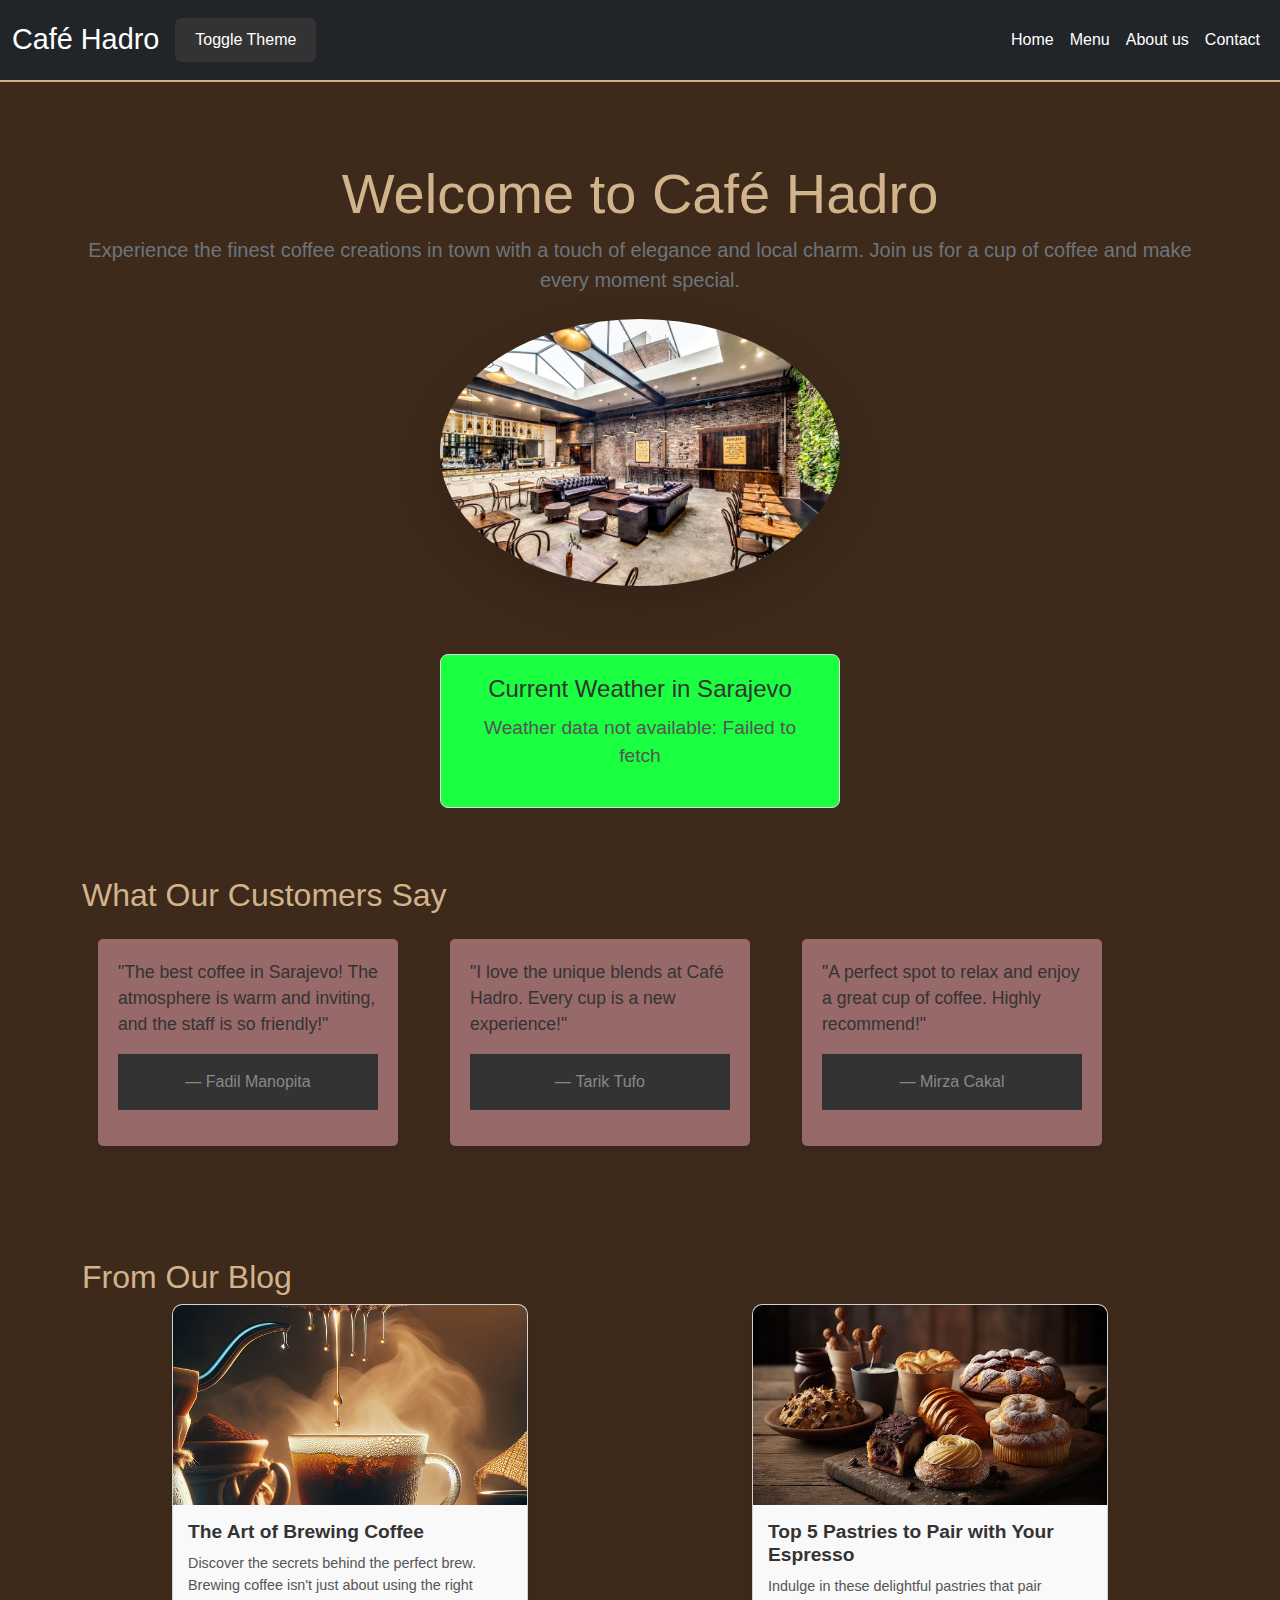
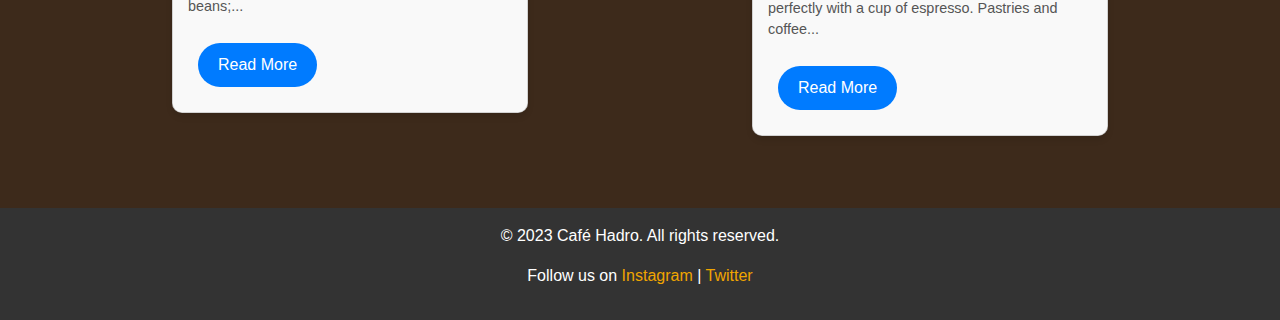
<file: index.html>
<!DOCTYPE html>
<html lang="en">
<head>
    <meta charset="UTF-8">
    <meta name="viewport" content="width=device-width, initial-scale=1.0">
    <meta name="description" content="Café Hadro - Experience the finest coffee creations in a cozy, welcoming atmosphere in Sarajevo. Join us for coffee, pastries, and more!">
    <link rel="icon" href="OIP.jpg" type="image/x-icon">
    <title>Café Hadro</title>

    <link rel="stylesheet" href="https://cdn.jsdelivr.net/npm/bootstrap@5.3.0-alpha1/dist/css/bootstrap.min.css">
    <link rel="stylesheet" href="assets/css/styles.css">
</head>
<body>
    <header>
        <nav class="navbar navbar-expand-lg navbar-dark bg-dark">
            <div class="container-fluid">
                <a class="navbar-brand" href="index.html">Café Hadro</a>
                <button id="theme-toggle" class="btn btn-outline-light">Toggle Theme</button>
                <button class="navbar-toggler" type="button" data-bs-toggle="collapse" data-bs-target="#navbarNav" aria-controls="navbarNav" aria-expanded="false" aria-label="Toggle navigation">
                    <span class="navbar-toggler-icon"></span>
                </button>
                <div class="collapse navbar-collapse" id="navbarNav">
                    <ul class="navbar-nav ms-auto">
                        <li class="nav-item"><a class="nav-link" href="index.html">Home</a></li>
                        <li class="nav-item"><a class="nav-link" href="views/menu.html">Menu</a></li>
                        <li class="nav-item"><a class="nav-link" href="views/about.html">About us</a></li>
                        <li class="nav-item"><a class="nav-link" href="views/contact.html">Contact</a></li>
                    </ul>
                </div>    
            </div>
        </nav>
    </header>

    <section id="welcome" class="text-center py-5">
        <div class="container">
            <h1 class="display-4">Welcome to Café Hadro</h1>
            <p class="lead text-secondary mb-4">Experience the finest coffee creations in town with a touch of elegance and local charm. Join us for a cup of coffee and make every moment special.</p>
            <img src="assets/images/cafe_hadro.jpg" class="img-fluid rounded-circle shadow-lg" alt="Café Hadro" style="max-width: 400px;">
        </div>
    </section>
    
    <div id="weather-widget">
        <h2>Current Weather in Sarajevo</h2>
        <p id="weather"></p>
    </div>
    
    <section id="testimonials" class="py-5">
        <div class="container">
            <h2>What Our Customers Say</h2>
            <div class="testimonial-wrapper d-flex overflow-auto py-3">
                
                <div class="testimonial-card mx-3">
                    <p>"The best coffee in Sarajevo! The atmosphere is warm and inviting, and the staff is so friendly!"</p>
                    <footer class="blockquote-footer">Fadil Manopita</footer>
                </div>
                
                <div class="testimonial-card mx-3">
                    <p>"I love the unique blends at Café Hadro. Every cup is a new experience!"</p>
                    <footer class="blockquote-footer">Tarik Tufo</footer>
                </div>
                
                <div class="testimonial-card mx-3">
                    <p>"A perfect spot to relax and enjoy a great cup of coffee. Highly recommend!"</p>
                    <footer class="blockquote-footer">Mirza Cakal</footer>
                </div>
            </div>
        </div>
    </section>

    <section id="blog-section" class="py-5">
        <div class="container">
            <h2>From Our Blog</h2>
            <div id="blog-posts" class="row">

            </div>
        </div>
    </section>
    
    <div class="modal fade" id="readMoreModal" tabindex="-1" aria-labelledby="readMoreModalLabel" aria-hidden="true">
        <div class="modal-dialog modal-lg">
            <div class="modal-content">
                <div class="modal-header">
                    <h5 class="modal-title" id="modalTitle"></h5>
                    <button type="button" class="btn-close" data-bs-dismiss="modal" aria-label="Close"></button>
                </div>
                <div class="modal-body" id="modalBody">

                </div>
                <div class="modal-footer">
                    <button type="button" class="btn btn-secondary" data-bs-dismiss="modal">Close</button>
                </div>
            </div>
        </div>
    </div>
    
    
    

    <footer>
        <p>&copy; 2023 Café Hadro. All rights reserved.</p>
        <p>Follow us on <a href="https://instagram.com/cafehadro">Instagram</a> | <a href="https://twitter.com/cafehadro">Twitter</a></p>
    </footer>
    
    <script src="https://cdn.jsdelivr.net/npm/bootstrap@5.3.0-alpha1/dist/js/bootstrap.bundle.min.js"></script>
    <script src="https://code.jquery.com/jquery-3.6.0.min.js"></script>
    <script src="assets/js/script.js"></script>
</body>
</html>
</file>
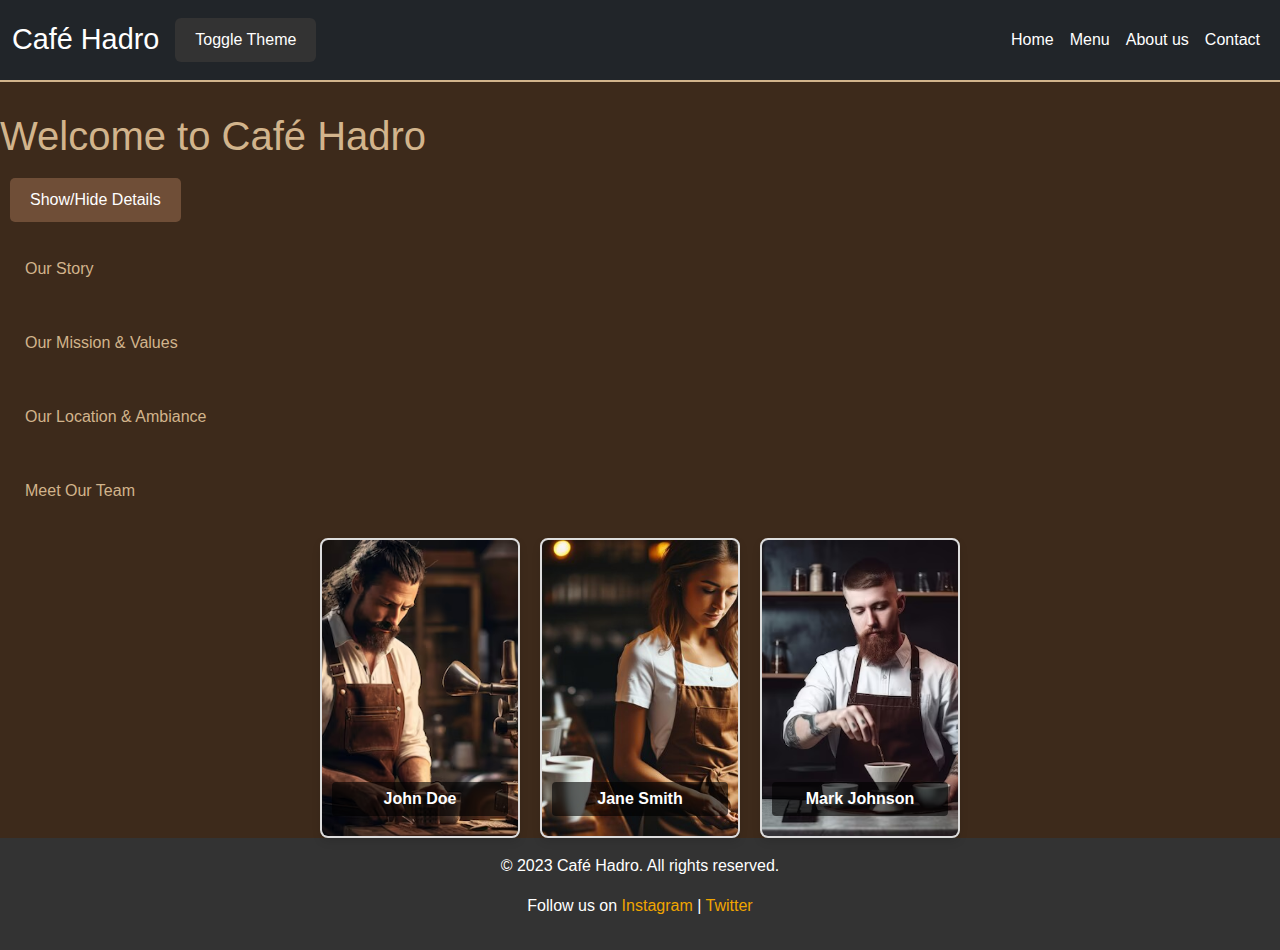
<file: about.html>
<!DOCTYPE html>
<html lang="en">
<head>
    <meta charset="UTF-8">
    <meta name="viewport" content="width=device-width, initial-scale=1.0">
    <meta name="description" content="Learn more about Café Hadro's story, mission, and values. Discover what makes our café unique in Sarajevo.">
    <link rel="icon" href="OIP.jpg" type="image/x-icon">
    <title>About | Café Hadro</title>

    <link rel="stylesheet" href="https://cdn.jsdelivr.net/npm/bootstrap@5.3.0-alpha1/dist/css/bootstrap.min.css">
    <link rel="stylesheet" href="sass/styles.css">
</head>

<body>
    <header>
        <nav class="navbar navbar-expand-lg navbar-dark bg-dark">
            <div class="container-fluid">
                <a class="navbar-brand" href="index.html">Café Hadro</a>
                <button id="theme-toggle" class="btn btn-outline-light">Toggle Theme</button>
                <button class="navbar-toggler" type="button" data-bs-toggle="collapse" data-bs-target="#navbarNav" aria-controls="navbarNav" aria-expanded="false" aria-label="Toggle navigation">
                    <span class="navbar-toggler-icon"></span>
                </button>
                <div class="collapse navbar-collapse" id="navabrNav">
                    <ul class="navbar-nav ms-auto">
                        <li class="nav-item"><a class="nav-link" href="index.html">Home</a></li>
                        <li class="nav-item"><a class="nav-link" href="menu.html">Menu</a></li>
                        <li class="nav-item"><a class="nav-link" href="about.html">About us</a></li>
                        <li class="nav-item"><a class="nav-link" href="contact.html">Contact</a></li>
                    </ul>
                </div>    
            </div>
        </nav>
    </header>

    <div>
        <h1>Welcome to Café Hadro</h1>
        <button id="content-toggle">Show/Hide Details</button>
        <p id="details" style="display: none;">
            Café Hadro is your go-to place for freshly brewed coffee and delicious pastries. Visit us to enjoy a warm, cozy ambiance!
        </p>
    </div>
    

    <main>
        <section class="accordion-section">
            <div class="accordion-item">
                <button class="accordion-button">Our Story</button>
                <div class="accordion-content">
                    <p>Café Hadro started with a simple mission: to create a cozy space where coffee lovers can gather, relax, and enjoy the finest locally roasted coffee. Founded in 2023, we pride ourselves on offering a unique blend of traditional and modern flavors, crafting each cup with care.</p>
                </div>
            </div>
        
            <div class="accordion-item">
                <button class="accordion-button">Our Mission & Values</button>
                <div class="accordion-content">
                    <p><strong>Mission:</strong> To provide an exceptional coffee experience that brings people together.</p>
                    <p><strong>Values:</strong> Quality, community, sustainability, and authenticity. We believe in supporting local suppliers and creating a welcoming environment for everyone.</p>
                </div>
            </div>
        
            <div class="accordion-item">
                <button class="accordion-button">Our Location & Ambiance</button>
                <div class="accordion-content">
                    <p>Located in the heart of the city, Café Hadro offers a cozy, modern space with comfortable seating, warm lighting, and a peaceful atmosphere. Whether you're meeting friends, catching up on work, or simply taking a break, Café Hadro is the perfect place.</p>
                </div>
            </div>
        
            <div class="accordion-item">
                <button class="accordion-button">Meet Our Team</button>
                <div class="accordion-content">
                    <p>Our friendly team of baristas is passionate about coffee and dedicated to making your visit memorable. Each team member brings their own flair to the art of coffee-making, from selecting the beans to perfecting each pour.</p>
                </div>
            </div>
        </section>

        <div class="gallery-container">
            <div class="card" data-full="team_member_1.jpg">
              <img src="team_member_1.jpg" alt="John Doe" class="card-image">
              <div class="card-title">John Doe</div>
            </div>
            <div class="card" data-full="team_member_2.jpg">
              <img src="team_member_2.jpg" alt="Jane Smith" class="card-image">
              <div class="card-title">Jane Smith</div>
            </div>
            <div class="card" data-full="team_member_3.jpg">
              <img src="team_member_3.jpg" alt="Mark Johnson" class="card-image">
              <div class="card-title">Mark Johnson</div>
            </div>
          </div>
          

          <div id="imageModal" class="modal">
            <span class="close">&times;</span>
            <img class="modal-content" id="modalImage">
            <div id="caption"></div>
          </div>
          
        
        
    </main>

    <footer>
        <p>&copy; 2023 Café Hadro. All rights reserved.</p>
        <p>Follow us on <a href="https://instagram.com/cafehadro">Instagram</a> | <a href="https://twitter.com/cafehadro">Twitter</a></p>
    </footer>
    <script src="https://cdn.jsdelivr.net/npm/bootstrap@5.3.0-alpha1/dist/js/bootstrap.bundle.min.js"></script>
    <script src="https://code.jquery.com/jquery-3.6.0.min.js"></script>
    <script src="script.js"></script>
</body>
</html>
</file>
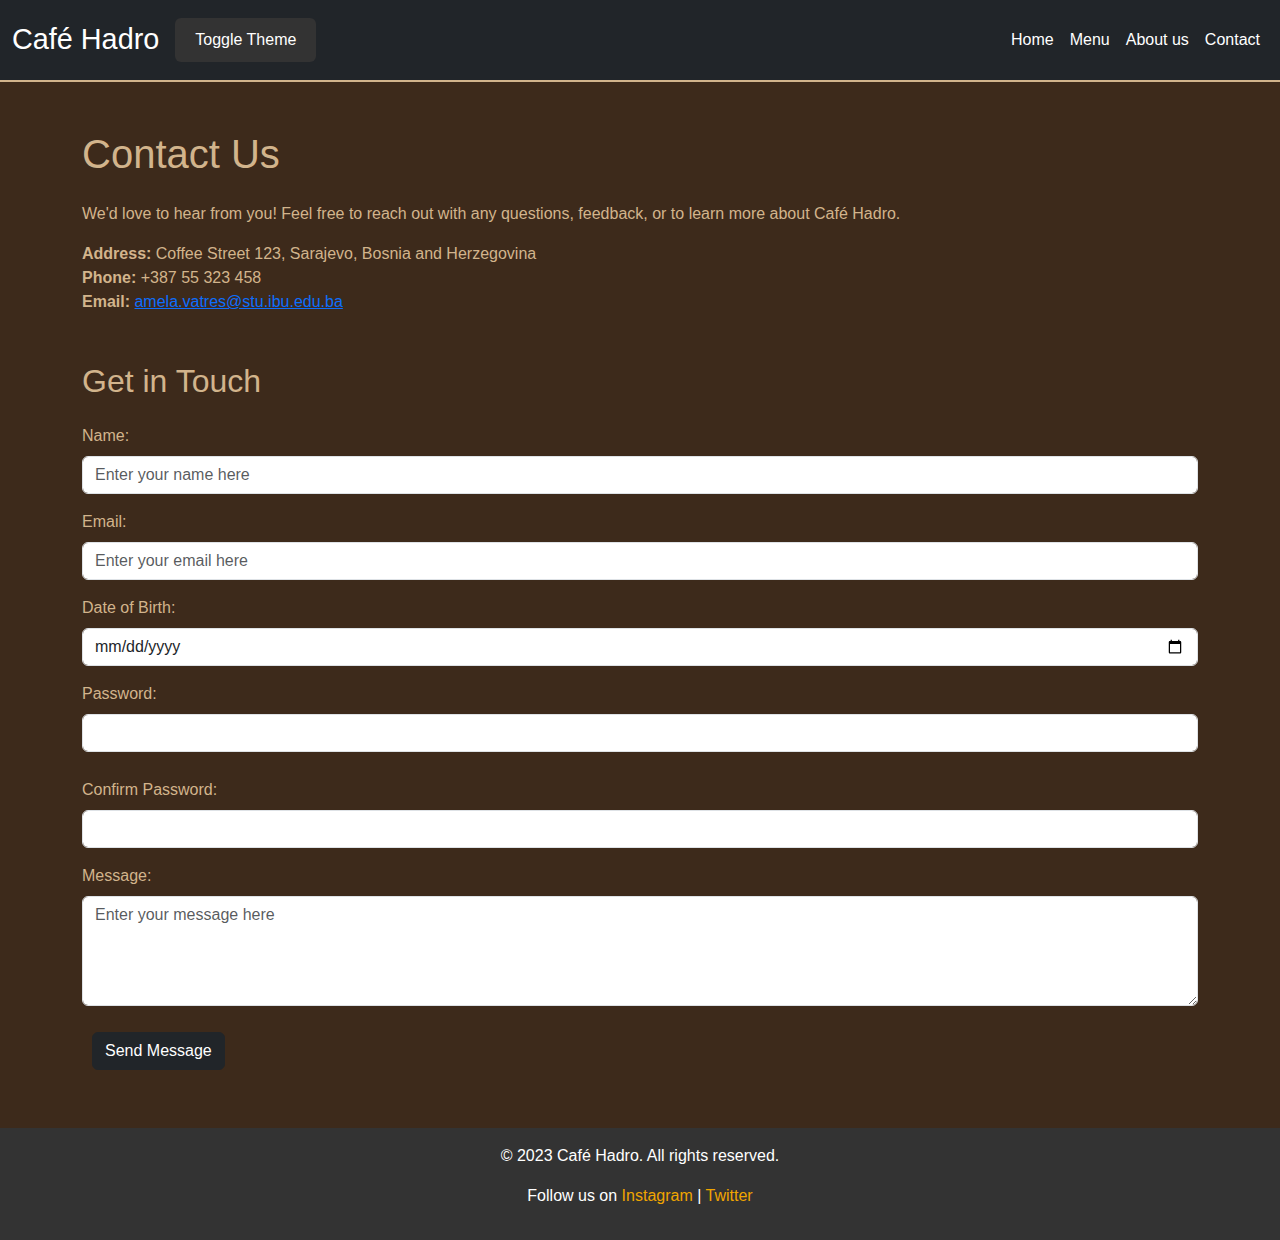
<file: contact.html>
<!DOCTYPE html>
<html lang="en">
<head>
    <meta charset="UTF-8">
    <meta name="viewport" content="width=device-width, initial-scale=1.0">
    <meta name="description" content="Get in touch with Café Hadro in Sarajevo. Contact us for inquiries or feedback.">
    <link rel="icon" href="OIP.jpg" type="image/x-icon">
    <title>Contact us | Café Hadro</title>

    <link rel="stylesheet" href="https://cdn.jsdelivr.net/npm/bootstrap@5.3.0-alpha1/dist/css/bootstrap.min.css">
    <link rel="stylesheet" href="sass/styles.css">


</head>

<body>
    <header>
        <nav class="navbar navbar-expand-lg navbar-dark bg-dark">
            <div class="container-fluid">
                <a class="navbar-brand" href="index.html">Café Hadro</a>
                <button id="theme-toggle" class="btn btn-outline-light">Toggle Theme</button>
                <button class="navbar-toggler" type="button" data-bs-toggle="collapse" data-bs-target="#navbarNav" aria-controls="navbarNav" aria-expanded="false" aria-label="Toggle navigation">
                    <span class="navbar-toggler-icon"></span>
                </button>
                <div class="collapse navbar-collapse" id="navbarNav">
                    <ul class="navbar-nav ms-auto">
                        <li class="nav-item"><a class="nav-link" href="index.html">Home</a></li>
                        <li class="nav-item"><a class="nav-link" href="menu.html">Menu</a></li>
                        <li class="nav-item"><a class="nav-link" href="about.html">About us</a></li>
                        <li class="nav-item"><a class="nav-link" href="contact.html">Contact</a></li>
                    </ul>
                </div>    
            </div>
        </nav>
    </header>
    
    <main class="container my-5">
        <section id="contact-info">
            <h1 class="mb-4">Contact Us</h1>
            <p>We'd love to hear from you! Feel free to reach out with any questions, feedback, or to learn more about Café Hadro.</p>
            <ul class="list-unstyled">
                <li><strong>Address:</strong> Coffee Street 123, Sarajevo, Bosnia and Herzegovina</li>
                <li><strong>Phone:</strong> +387 55 323 458</li>
                <li><strong>Email:</strong> <a href="mailto:amela.vatres@ibu.stu.ibu.edu.ba">amela.vatres@stu.ibu.edu.ba</a></li>
            </ul>
        </section>

        <section id="contact-form" class="mt-5">
            <h2 class="mb-4">Get in Touch</h2>
            <form id="contact-form" action="#" method="post">
                <div class="mb-3">
                    <label for="name" class="form-label">Name:</label>
                    <input type="text" id="name" name="name" class="form-control" placeholder="Enter your name here" required>
                    <span class="error-message" id="name-error">Name is required</span>
                </div>

                <div class="mb-3">
                    <label for="email" class="form-label">Email:</label>
                    <input type="email" id="email" name="email" class="form-control" placeholder="Enter your email here" required>
                    <span class="error-message" id="email-error">Please enter a valid email</span>
                </div>

                <div class="mb-3">
                    <label for="dob" class="form-label">Date of Birth:</label>
                    <input type="date" id="dob" name="dob" class="form-control" required>
                    <span class="error-message" id="dob-error">Please select a valid date</span>
                </div>

                <div class="mb-3">
                    <label for="password" class="form-label">Password:</label>
                    <input type="password" id="password" name="password" class="form-control" required>
                    <span class="error-message" id="password-error">Password is required</span>
                    <div id="password-strength"></div> 
                </div>

                <div class="mb-3">
                    <label for="confirm-password" class="form-label">Confirm Password:</label>
                    <input type="password" id="confirm-password" name="confirm-password" class="form-control" required>
                    <span class="error-message" id="confirm-password-error">Passwords do not match</span>
                </div>

                <div class="mb-3">
                    <label for="message" class="form-label">Message:</label>
                    <textarea id="message" name="message" class="form-control" rows="4" placeholder="Enter your message here" required></textarea>
                </div>

                <button type="submit" class="btn btn-dark">Send Message</button>
            </form>

            <div id="response-message" class="alert mt-3" style="display:none;"></div>
        </section>
    </main>

    <footer>
        <p>&copy; 2023 Café Hadro. All rights reserved.</p>
        <p>Follow us on <a href="https://instagram.com/cafehadro">Instagram</a> | <a href="https://twitter.com/cafehadro">Twitter</a></p>
    </footer>

    <script src="https://cdn.jsdelivr.net/npm/bootstrap@5.3.0-alpha1/dist/js/bootstrap.bundle.min.js"></script>
    <script src="https://code.jquery.com/jquery-3.6.0.min.js"></script>
    <script src="script.js"></script>
</body>
</html>
</file>
<file: assets/css/styles.css>
body {
  background-color: #3d2a1b; 
  background-size: cover;
  background-position: center;
  color: #D2B48C;
  font-family: Arial, sans-serif;
}

h1, h2, h3 {
  color: #D2B48C;
}

.navbar {
  background-color: #3d2b1c;
  border-bottom: 2px solid #D2B48C;
}

.navbar-nav .nav-link {
  color: white;
}
.navbar-nav .nav-link:hover {
  color: #D2B48C;
}

#menu-intro h1 {
  font-weight: bold;
  color: #6b3e26;
}

#menu-items h2 {
  color: #6b3e26;
  font-weight: bold;
  text-align: center;
  margin-bottom: 1rem;
}

#menu-items ul li {
  padding: 0.5rem 0;
}

.table {
  color: #333;
  margin-top: 1rem;
  text-align: center;
}

footer {
  background-color: #333;
  color: #fff;
  padding: 1rem;
  text-align: center;
}

footer a {
  color: #f0a500;
  text-decoration: none;
}

footer a:hover {
  text-decoration: underline;
}


.table-specials {
  width: 100%;
  border-collapse: collapse;
  margin-top: 20px;
}


.table-specials th {
  background-color: #5d4037; 
  color: #ffffff;
  font-weight: bold;
  padding: 10px;
  text-align: left;
}


.table-specials td {
  padding: 10px;
  color: #ffffff;
  background-color: #4e342e; 
}


.table-specials tr:nth-child(even) td {
  background-color: #3e2723;
}


.table-specials th, .table-specials td {
  border: 1px solid #6d4c41; 
}


.table-specials tr:hover td {
  background-color: #6d4c41; 
}

#beverages, #pastries {
  margin-top: 20px;
}

#beverages img, #pastries img {
  width: 100%; 
  max-height: 170px;
  object-fit: cover;
}

#beverages p, #pastries p {
  font-size: 1rem;
  color: #d2a679; 
  margin-top: 8px;
}

.menu-item img {
  width: 100%;
  border-radius: 10px;
  border: 2px solid transparent; 
  transition: transform 0.3s ease, border-color 0.3s ease, box-shadow 0.3s ease;
}

.menu-item:hover img {
  transform: translateY(-10px); 
  border-color: #f39c12; 
  box-shadow: 0 5px 15px rgba(0, 0, 0, 0.2); 
}

.card-img-top {
  object-fit: cover; 
  height: 250px; 
}

.testimonial-wrapper {
  display: flex;
  gap: 20px;
  overflow-x: scroll;
  padding-bottom: 10px;
}

.testimonial-card {
  background-color: #976969;
  padding: 20px;
  border-radius: 5px;
  box-shadow: 0 4px 6px rgba(0, 0, 0, 0.1);
  width: 300px;
  min-height: 150px;
}

.testimonial-card p {
  font-size: 1.1rem;
  color: #333;
}

.testimonial-card footer {
  font-size: 1rem;
  color: #888;
  margin-top: 10px;
}

#events { 
  color: #3f1313; 
  padding: 50px 0;
}
#events h2 {
  font-size: 2.5rem; 
  font-weight: bold; 
  color: #5d4037; 
  margin-bottom: 1.5rem;
  text-align: center; 
}

#events ul {
  list-style: none; 
  padding: 0; 
  font-size: 1.1rem; 
}

#events ul li {
  background-color: #ffffff; 
  padding: 15px; 
  margin: 10px 0; 
  border-radius: 8px;
  box-shadow: 0 2px 4px rgba(0, 0, 0, 0.1); 
}

#events ul li strong {
  color: #6b3e26; 
}

#events ul li:hover {
  background-color: #f3e5e5; 
  transition: background-color 0.3s ease-in-out; 
}



.coffee-theme {
  background-color: #3e2a47;
  color: #fff;
}

.dark-blue-theme {
  background-color: #1f3b4d; 
  color: #fff;
}

button#theme-toggle {
  color: white;
  background-color: #333;
  border: none;
  padding: 10px 20px;
  cursor: pointer;
  font-size: 16px;
  transition: background-color 0.3s;
}

button#theme-toggle:hover {
  background-color: #555;
}

body {
  font-family: 'Arial', sans-serif;
}

header {
  margin-bottom: 30px;
}

.navbar-brand {
  font-size: 1.8rem;
}

#theme-toggle {
  margin-left: auto;
}

#menu-intro h1 {
  font-size: 2.5rem;
  margin-bottom: 20px;
}

.gallery {
  margin-top: 20px;
}

.thumbnail {
  cursor: pointer;
}

#modalImage {
  max-width: 100%;
  max-height: 80vh;
  object-fit: contain;
  display: block;
  margin: 0 auto;
}

.modal-dialog {
  max-width: 50%;
  margin: 1.75rem auto;
}

.modal-body {
  padding: 0;
  margin: 0;
}


button {
  margin: 10px;
  padding: 10px 20px;
  background-color: #6f4e37;
  color: white;
  border: none;
  border-radius: 5px;
  font-size: 16px;
  cursor: pointer;
}

button:hover {
  background-color: #8b5e3c;
}

.accordion {
  width: 100%;
  max-width: 600px;
  margin: 20px auto;
}

.accordion-item {
  margin-bottom: 10px;
}

.accordion-button {
  width: 100%;
  padding: 15px;
  text-align: left;
  background-color: #6f4e37;
  color: white;
  border: none;
  border-radius: 5px;
  font-size: 16px;
  cursor: pointer;
  transition: background-color 0.3s ease;
}

.accordion-button:hover {
  background-color: #8b5e3c;
}

.accordion-content {
  padding: 0 15px;
  background-color: #555;
  max-height: 0; 
  overflow: hidden;
  transition: max-height 0.3s ease-out;
}

.accordion-button.active {
  background-color: #8b5e3c;
}

.accordion-content p {
  padding: 10px 0;
  font-size: 14px;
  color: #ffffff;
}



#password-strength {
  height: 5px;
  margin-top: 5px;
  border-radius: 5px;
}

#password-strength.weak {
  background-color: red;
}

#password-strength.medium {
  background-color: yellow;
}

#password-strength.strong {
  background-color: green;
}

.error-message {
  color: red;
  display: none;
  font-size: 12px;
}



#blog-posts {
  display: flex;
  flex-wrap: wrap;
  justify-content: space-around;
  gap: 20px;
}


.card {
  width: 100%;
  box-shadow: 0 4px 6px rgba(0, 0, 0, 0.1);
  border-radius: 10px;
  overflow: hidden;
  transition: transform 0.3s ease;
}


.card:hover {
  transform: translateY(-10px);
}


.card-img-top {
  width: 100%;
  height: 200px; 
  object-fit: cover;
}

.card-body {
  padding: 15px;
  background-color: #f9f9f9;
}

.card-title {
  font-size: 1.2rem;
  font-weight: bold;
  color: #333;
  margin-bottom: 10px;
}

.card-text {
  color: #555;
  font-size: 0.9rem;
  margin-bottom: 15px;
}

.read-more-btn {
  background-color: #007bff;
  color: white;
  border: none;
  padding: 10px 20px;
  font-size: 1rem;
  border-radius: 454px;
  cursor: pointer;
}

.read-more-btn:hover {
  background-color: #0056b3;
}

#readMoreModal .modal-content {
  border-radius: 10px;
  overflow: hidden;
  box-shadow: 0 6px 10px rgba(0, 0, 0, 0.15);
}

#readMoreModal .post-content img {
  max-width: 100%;
  height: auto;
  border-radius: 5px;
  margin-bottom: 20px;
}

#readMoreModal .post-details p {
  font-size: 1rem;
  line-height: 1.6;
  color: #333;
  margin-bottom: 15px;
}

#readMoreModal .post-footer p {
  font-size: 0.9rem;
  color: #777;
}

#readMoreModal .modal-header {
  background-color: #f8f9fa;
  border-bottom: 1px solid #ddd;
}

#readMoreModal .modal-title {
  font-size: 1.5rem;
  font-weight: bold;
  color: #333;
}

#readMoreModal .btn-close {
  background-color: transparent;
  border: none;
}

#weather-widget {
  text-align: center;
  padding: 20px;
  margin: 20px auto;
  border: 1px solid #ddd;
  border-radius: 8px;
  max-width: 400px;
  background-color: #1aff40;
}

#weather-widget h2 {
  font-size: 1.5rem;
  color: #333;
}

#weather {
  font-size: 1.2rem;
  color: #555;
  margin-top: 10px;
}

#weather img {
  vertical-align: middle;
  margin-left: 8px;
}


.gallery-container {
  display: flex;
  gap: 20px;
  flex-wrap: wrap;
  justify-content: center;
}

.gallery-container .card {
  position: relative;
  width: 200px;
  height: 300px;
  overflow: hidden;
  border: 2px solid #ddd;
  border-radius: 8px;
  box-shadow: 0 4px 8px rgba(0, 0, 0, 0.1);
  cursor: pointer;
  transition: transform 0.3s ease-in-out;
}

.gallery-container .card:hover {
  transform: scale(1.05);
}

.gallery-container .card-image {
  width: 100%;
  height: 100%;
  object-fit: cover;
  transition: opacity 0.3s ease-in-out;
}

.gallery-container .card-title {
  position: absolute;
  bottom: 10px;
  left: 10px;
  right: 10px;
  background-color: rgba(0, 0, 0, 0.6);
  color: #fff;
  padding: 5px;
  font-size: 16px;
  text-align: center;
  border-radius: 4px;
}

.gallery-container .modal {
  display: none;
  position: fixed;
  z-index: 1;
  left: 0;
  top: 0;
  width: 100%;
  height: 100%;
  overflow: auto;
  background-color: rgba(0, 0, 0, 0.8);
  justify-content: center;
  align-items: center;
}

.gallery-container .modal-content {
  width: 80%;
  max-width: 600px;
  margin: auto;
  display: block;
  max-height: 80vh;
  object-fit: contain;
  border-radius: 8px;
}

.gallery-container #caption {
  text-align: center;
  color: #fff;
  font-size: 18px;
  margin-top: 10px;
}

.gallery-container .close {
  color: #fff;
  font-size: 30px;
  font-weight: bold;
  position: absolute;
  top: 10px;
  right: 25px;
  cursor: pointer;
}

.gallery-container .close:hover,
.gallery-container .close:focus {
  color: #ccc;
  text-decoration: none;
  cursor: pointer;
}



.modal-content {
  animation: fadeIn 0.5s ease-in-out;
  background-color: #f8f9fa;
  border-radius: 10px;
}

.modal-header {
  background-color: #343a40; 
  color: #fff;
  border-radius: 10px 10px 0 0;
}

.modal-title {
  font-size: 1.5rem;
}

.modal-body {
  text-align: center;
  font-size: 1.1rem;
}

.modal-header .btn-close {
  color: #fff;
  opacity: 1;
}

.modal-body img {
  max-width: 80%;
  border-radius: 10px;
  margin-bottom: 20px;
}

@keyframes fadeIn {
  from {
      opacity: 0;
  }
  to {
      opacity: 1;
  }
}

.modal-backdrop.show {
  background-color: rgba(0, 0, 0, 0.5);
}
</file>
<file: sass/styles.css>
body {
  background-color: #3d2a1b; 
  background-size: cover;
  background-position: center;
  color: #D2B48C;
  font-family: Arial, sans-serif;
}

h1, h2, h3 {
  color: #D2B48C;
}

.navbar {
  background-color: #3d2b1c;
  border-bottom: 2px solid #D2B48C;
}

.navbar-nav .nav-link {
  color: white;
}
.navbar-nav .nav-link:hover {
  color: #D2B48C;
}

#menu-intro h1 {
  font-weight: bold;
  color: #6b3e26;
}

#menu-items h2 {
  color: #6b3e26;
  font-weight: bold;
  text-align: center;
  margin-bottom: 1rem;
}

#menu-items ul li {
  padding: 0.5rem 0;
}

.table {
  color: #333;
  margin-top: 1rem;
  text-align: center;
}

footer {
  background-color: #333;
  color: #fff;
  padding: 1rem;
  text-align: center;
}

footer a {
  color: #f0a500;
  text-decoration: none;
}

footer a:hover {
  text-decoration: underline;
}


.table-specials {
  width: 100%;
  border-collapse: collapse;
  margin-top: 20px;
}


.table-specials th {
  background-color: #5d4037; 
  color: #ffffff;
  font-weight: bold;
  padding: 10px;
  text-align: left;
}


.table-specials td {
  padding: 10px;
  color: #ffffff;
  background-color: #4e342e; 
}


.table-specials tr:nth-child(even) td {
  background-color: #3e2723;
}


.table-specials th, .table-specials td {
  border: 1px solid #6d4c41; 
}


.table-specials tr:hover td {
  background-color: #6d4c41; 
}

#beverages, #pastries {
  margin-top: 20px;
}

#beverages img, #pastries img {
  width: 100%; 
  max-height: 170px;
  object-fit: cover;
}

#beverages p, #pastries p {
  font-size: 1rem;
  color: #d2a679; 
  margin-top: 8px;
}

.menu-item img {
  width: 100%;
  border-radius: 10px;
  border: 2px solid transparent; 
  transition: transform 0.3s ease, border-color 0.3s ease, box-shadow 0.3s ease;
}

.menu-item:hover img {
  transform: translateY(-10px); 
  border-color: #f39c12; 
  box-shadow: 0 5px 15px rgba(0, 0, 0, 0.2); 
}

.card-img-top {
  object-fit: cover; 
  height: 250px; 
}

.testimonial-wrapper {
  display: flex;
  gap: 20px;
  overflow-x: scroll;
  padding-bottom: 10px;
}

.testimonial-card {
  background-color: #976969;
  padding: 20px;
  border-radius: 5px;
  box-shadow: 0 4px 6px rgba(0, 0, 0, 0.1);
  width: 300px;
  min-height: 150px;
}

.testimonial-card p {
  font-size: 1.1rem;
  color: #333;
}

.testimonial-card footer {
  font-size: 1rem;
  color: #888;
  margin-top: 10px;
}

#events { 
  color: #3f1313; 
  padding: 50px 0;
}
#events h2 {
  font-size: 2.5rem; 
  font-weight: bold; 
  color: #5d4037; 
  margin-bottom: 1.5rem;
  text-align: center; 
}

#events ul {
  list-style: none; 
  padding: 0; 
  font-size: 1.1rem; 
}

#events ul li {
  background-color: #ffffff; 
  padding: 15px; 
  margin: 10px 0; 
  border-radius: 8px;
  box-shadow: 0 2px 4px rgba(0, 0, 0, 0.1); 
}

#events ul li strong {
  color: #6b3e26; 
}

#events ul li:hover {
  background-color: #f3e5e5; 
  transition: background-color 0.3s ease-in-out; 
}



.coffee-theme {
  background-color: #3e2a47;
  color: #fff;
}

.dark-blue-theme {
  background-color: #1f3b4d; 
  color: #fff;
}

button#theme-toggle {
  color: white;
  background-color: #333;
  border: none;
  padding: 10px 20px;
  cursor: pointer;
  font-size: 16px;
  transition: background-color 0.3s;
}

button#theme-toggle:hover {
  background-color: #555;
}

body {
  font-family: 'Arial', sans-serif;
}

header {
  margin-bottom: 30px;
}

.navbar-brand {
  font-size: 1.8rem;
}

#theme-toggle {
  margin-left: auto;
}

#menu-intro h1 {
  font-size: 2.5rem;
  margin-bottom: 20px;
}

.gallery {
  margin-top: 20px;
}

.thumbnail {
  cursor: pointer;
}

#modalImage {
  max-width: 100%;
  max-height: 80vh;
  object-fit: contain;
  display: block;
  margin: 0 auto;
}

.modal-dialog {
  max-width: 50%;
  margin: 1.75rem auto;
}

.modal-body {
  padding: 0;
  margin: 0;
}


button {
  margin: 10px;
  padding: 10px 20px;
  background-color: #6f4e37;
  color: white;
  border: none;
  border-radius: 5px;
  font-size: 16px;
  cursor: pointer;
}

button:hover {
  background-color: #8b5e3c;
}

.accordion {
  width: 100%;
  max-width: 600px;
  margin: 20px auto;
}

.accordion-item {
  margin-bottom: 10px;
}

.accordion-button {
  width: 100%;
  padding: 15px;
  text-align: left;
  background-color: #6f4e37;
  color: white;
  border: none;
  border-radius: 5px;
  font-size: 16px;
  cursor: pointer;
  transition: background-color 0.3s ease;
}

.accordion-button:hover {
  background-color: #8b5e3c;
}

.accordion-content {
  padding: 0 15px;
  background-color: #555;
  max-height: 0; 
  overflow: hidden;
  transition: max-height 0.3s ease-out;
}

.accordion-button.active {
  background-color: #8b5e3c;
}

.accordion-content p {
  padding: 10px 0;
  font-size: 14px;
  color: #ffffff;
}



#password-strength {
  height: 5px;
  margin-top: 5px;
  border-radius: 5px;
}

#password-strength.weak {
  background-color: red;
}

#password-strength.medium {
  background-color: yellow;
}

#password-strength.strong {
  background-color: green;
}

.error-message {
  color: red;
  display: none;
  font-size: 12px;
}



#blog-posts {
  display: flex;
  flex-wrap: wrap;
  justify-content: space-around;
  gap: 20px;
}


.card {
  width: 100%;
  box-shadow: 0 4px 6px rgba(0, 0, 0, 0.1);
  border-radius: 10px;
  overflow: hidden;
  transition: transform 0.3s ease;
}


.card:hover {
  transform: translateY(-10px);
}


.card-img-top {
  width: 100%;
  height: 200px; 
  object-fit: cover;
}

.card-body {
  padding: 15px;
  background-color: #f9f9f9;
}

.card-title {
  font-size: 1.2rem;
  font-weight: bold;
  color: #333;
  margin-bottom: 10px;
}

.card-text {
  color: #555;
  font-size: 0.9rem;
  margin-bottom: 15px;
}

.read-more-btn {
  background-color: #007bff;
  color: white;
  border: none;
  padding: 10px 20px;
  font-size: 1rem;
  border-radius: 454px;
  cursor: pointer;
}

.read-more-btn:hover {
  background-color: #0056b3;
}

#readMoreModal .modal-content {
  border-radius: 10px;
  overflow: hidden;
  box-shadow: 0 6px 10px rgba(0, 0, 0, 0.15);
}

#readMoreModal .post-content img {
  max-width: 100%;
  height: auto;
  border-radius: 5px;
  margin-bottom: 20px;
}

#readMoreModal .post-details p {
  font-size: 1rem;
  line-height: 1.6;
  color: #333;
  margin-bottom: 15px;
}

#readMoreModal .post-footer p {
  font-size: 0.9rem;
  color: #777;
}

#readMoreModal .modal-header {
  background-color: #f8f9fa;
  border-bottom: 1px solid #ddd;
}

#readMoreModal .modal-title {
  font-size: 1.5rem;
  font-weight: bold;
  color: #333;
}

#readMoreModal .btn-close {
  background-color: transparent;
  border: none;
}

#weather-widget {
  text-align: center;
  padding: 20px;
  margin: 20px auto;
  border: 1px solid #ddd;
  border-radius: 8px;
  max-width: 400px;
  background-color: #1aff40;
}

#weather-widget h2 {
  font-size: 1.5rem;
  color: #333;
}

#weather {
  font-size: 1.2rem;
  color: #555;
  margin-top: 10px;
}

#weather img {
  vertical-align: middle;
  margin-left: 8px;
}


.gallery-container {
  display: flex;
  gap: 20px;
  flex-wrap: wrap;
  justify-content: center;
}

.gallery-container .card {
  position: relative;
  width: 200px;
  height: 300px;
  overflow: hidden;
  border: 2px solid #ddd;
  border-radius: 8px;
  box-shadow: 0 4px 8px rgba(0, 0, 0, 0.1);
  cursor: pointer;
  transition: transform 0.3s ease-in-out;
}

.gallery-container .card:hover {
  transform: scale(1.05);
}

.gallery-container .card-image {
  width: 100%;
  height: 100%;
  object-fit: cover;
  transition: opacity 0.3s ease-in-out;
}

.gallery-container .card-title {
  position: absolute;
  bottom: 10px;
  left: 10px;
  right: 10px;
  background-color: rgba(0, 0, 0, 0.6);
  color: #fff;
  padding: 5px;
  font-size: 16px;
  text-align: center;
  border-radius: 4px;
}

.gallery-container .modal {
  display: none;
  position: fixed;
  z-index: 1;
  left: 0;
  top: 0;
  width: 100%;
  height: 100%;
  overflow: auto;
  background-color: rgba(0, 0, 0, 0.8);
  justify-content: center;
  align-items: center;
}

.gallery-container .modal-content {
  width: 80%;
  max-width: 600px;
  margin: auto;
  display: block;
  max-height: 80vh;
  object-fit: contain;
  border-radius: 8px;
}

.gallery-container #caption {
  text-align: center;
  color: #fff;
  font-size: 18px;
  margin-top: 10px;
}

.gallery-container .close {
  color: #fff;
  font-size: 30px;
  font-weight: bold;
  position: absolute;
  top: 10px;
  right: 25px;
  cursor: pointer;
}

.gallery-container .close:hover,
.gallery-container .close:focus {
  color: #ccc;
  text-decoration: none;
  cursor: pointer;
}



.modal-content {
  animation: fadeIn 0.5s ease-in-out;
  background-color: #f8f9fa;
  border-radius: 10px;
}

.modal-header {
  background-color: #343a40; 
  color: #fff;
  border-radius: 10px 10px 0 0;
}

.modal-title {
  font-size: 1.5rem;
}

.modal-body {
  text-align: center;
  font-size: 1.1rem;
}

.modal-header .btn-close {
  color: #fff;
  opacity: 1;
}

.modal-body img {
  max-width: 80%;
  border-radius: 10px;
  margin-bottom: 20px;
}

@keyframes fadeIn {
  from {
      opacity: 0;
  }
  to {
      opacity: 1;
  }
}

.modal-backdrop.show {
  background-color: rgba(0, 0, 0, 0.5);
}
</file>
